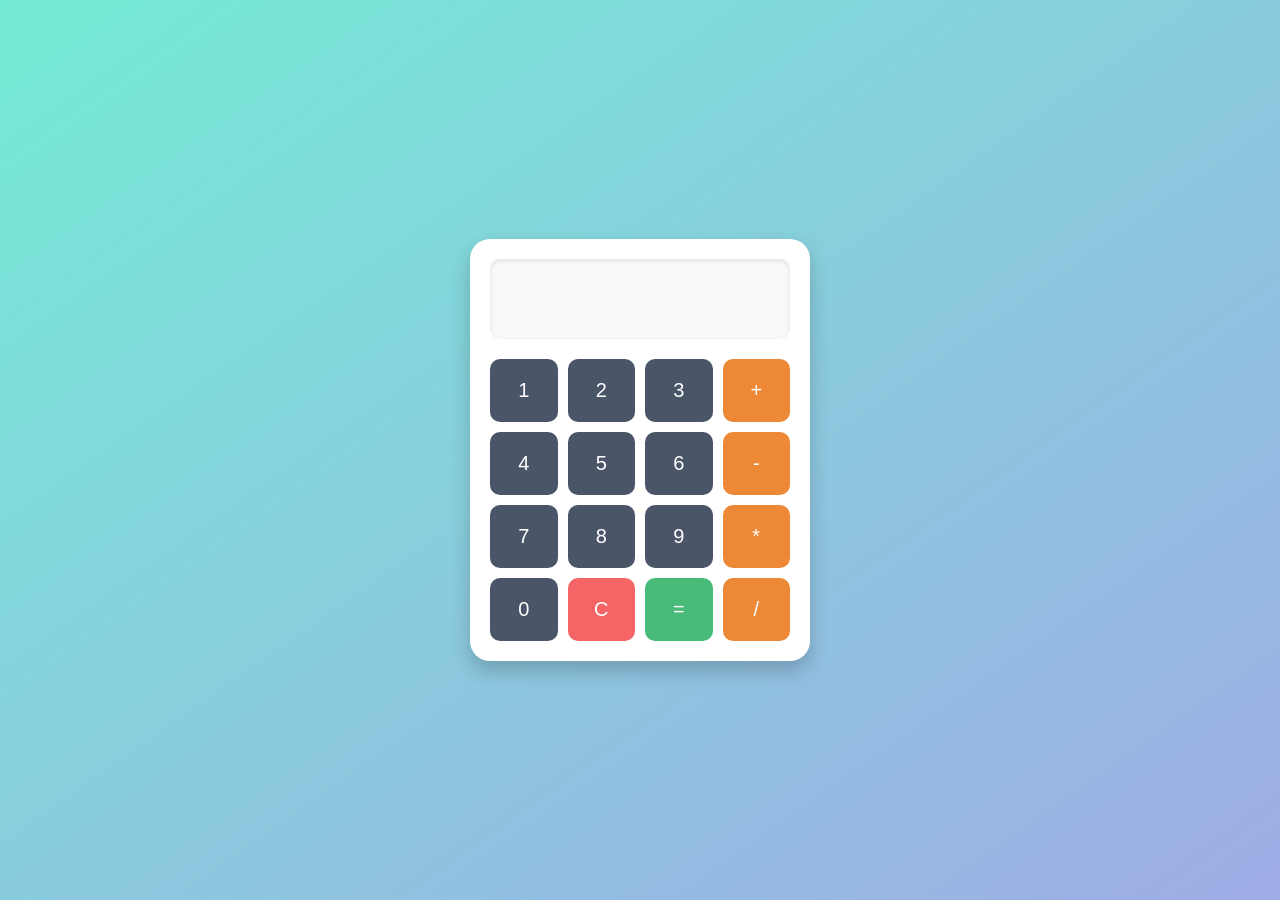
<file: index.html>
<!DOCTYPE html>
<html lang="en">
<head>
    <meta charset="UTF-8">
    <meta name="viewport" content="width=device-width, initial-scale=1.0">
    <title>JavaSccript Calculator App</title>
    <link rel="stylesheet" href="styles.css">
</head>
<body>
    <!--Outer Container-->
    <div class="calculator">
        <!--Input textbox to display-->
        <input type="text" id="display" readonly>
        <!-- creating buttons for numbers, clear and operators-->
    <div class="buttons">
        <button onclick="addNumber('1')">
            1
        </button>
        <button onclick="addNumber('2')">
            2
        </button>
        <button onclick="addNumber('3')">
            3
        </button>
        <button onclick="addOperator('+')">
            +
        </button>

        <button onclick="addNumber('4')">
            4
        </button>
        <button onclick="addNumber('5')">
            5
        </button>
        <button onclick="addNumber('6')">
            6
        </button>
        <button onclick="addOperator('-')">
            -
        </button>


        <button onclick="addNumber('7')">
            7
        </button>
        <button onclick="addNumber('8')">
            8
        </button>
        <button onclick="addNumber('9')">
            9
        </button>
        <button onclick="addOperator('*')">
            *
        </button>

        <button onclick="addNumber('0')">
            0
        </button>
        <button onclick="clearDisplay()">
            C
        </button>
        <button onclick="calculate()">
            =
        </button>
        <button onclick="addOperator('/')">
            /
        </button>
    </div>
    </div>
    <script src="script1.js"></script>
</body>
</html>
</file>
<file: styles.css>
body {
  height: 100vh;
  margin: 0;
  display: flex;
  justify-content: center;
  align-items: center;
  background: linear-gradient(to right bottom, #74ebd5, #9face6);
  font-family: Arial, sans-serif;
}

.calculator {
  background-color: #ffffff;
  padding: 20px;
  border-radius: 20px;
  box-shadow: 0 10px 20px rgba(0, 0, 0, 0.2);
  width: 300px;
}

#display {
  width: calc(100% - 20px);
  height: 60px;
  margin-bottom: 20px;
  padding: 10px;
  font-size: 24px;
  text-align: right;
  border: none;
  background-color: #f8f9fa;
  border-radius: 10px;
  box-shadow: inset 0 2px 5px rgba(0, 0, 0, 0.1);
}

.buttons {
  display: grid;
  grid-template-columns: repeat(4, 1fr);
  gap: 10px;
}

button {
  border: none;
  padding: 20px;
  font-size: 20px;
  border-radius: 10px;
  cursor: pointer;
  transition: all 0.3s ease;
  color: #fff;
}

button:nth-child(n) {
  background-color: #4a5568;
}

button:nth-child(4n) {
  background-color: #ed8936;
}

button:nth-child(14) {
  background-color: #f56565;
}

button:nth-child(15) {
  background-color: #48bb78;
}

button:hover {
  transform: translateY(-2px);
  box-shadow: 0 4px 8px rgba(0, 0, 0, 0.2);
  filter: brightness(110%);
}

button:active {
  transform: translateY(0);
  box-shadow: 0 2px 4px rgba(0, 0, 0, 0.1);
}
</file>
